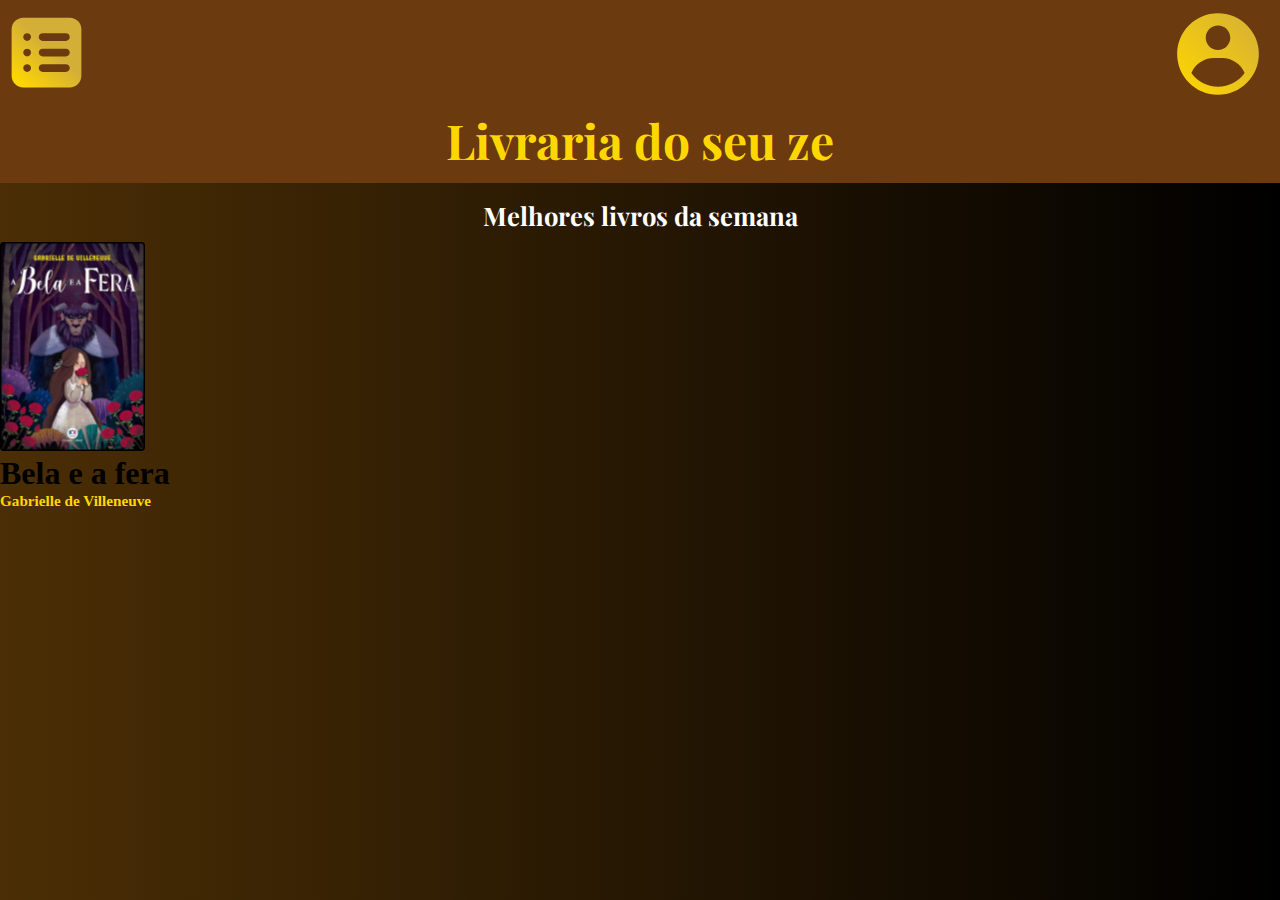
<file: index.html>
<!DOCTYPE html>
<html lang="pt-br">
<head>
  <meta charset="UTF-8">
  <meta name="viewport" content="width=device-width, initial-scale=1.0">
  <title>livraria :D</title>
  <link rel="stylesheet" href="styles/index.css">
  
</head>
<link href="https://fonts.googleapis.com/css2?family=Playfair+Display:wght@400;700&display=swap" rel="stylesheet">
<body>
  <header>
    <img src="images.svg/config.svg" alt="imagem configuracao" id="a">
    <img src="images.svg/usuario.svg" alt="imagem-usuario" id="b" class="usuario">  
    <h1 class="title-index-html">Livraria do seu ze</h1>
  </header>

<h1 class="titulo">Melhores livros da semana</h1>

  
    <img src="images.svg/livro1.svg" alt="imagem livro 1" class="belafera">
  <div class="descriçao-belafera">
    <h1>Bela e a fera</h1>
    <h2>Gabrielle de Villeneuve</h2>
  </div>

</body>
</html>
</file>
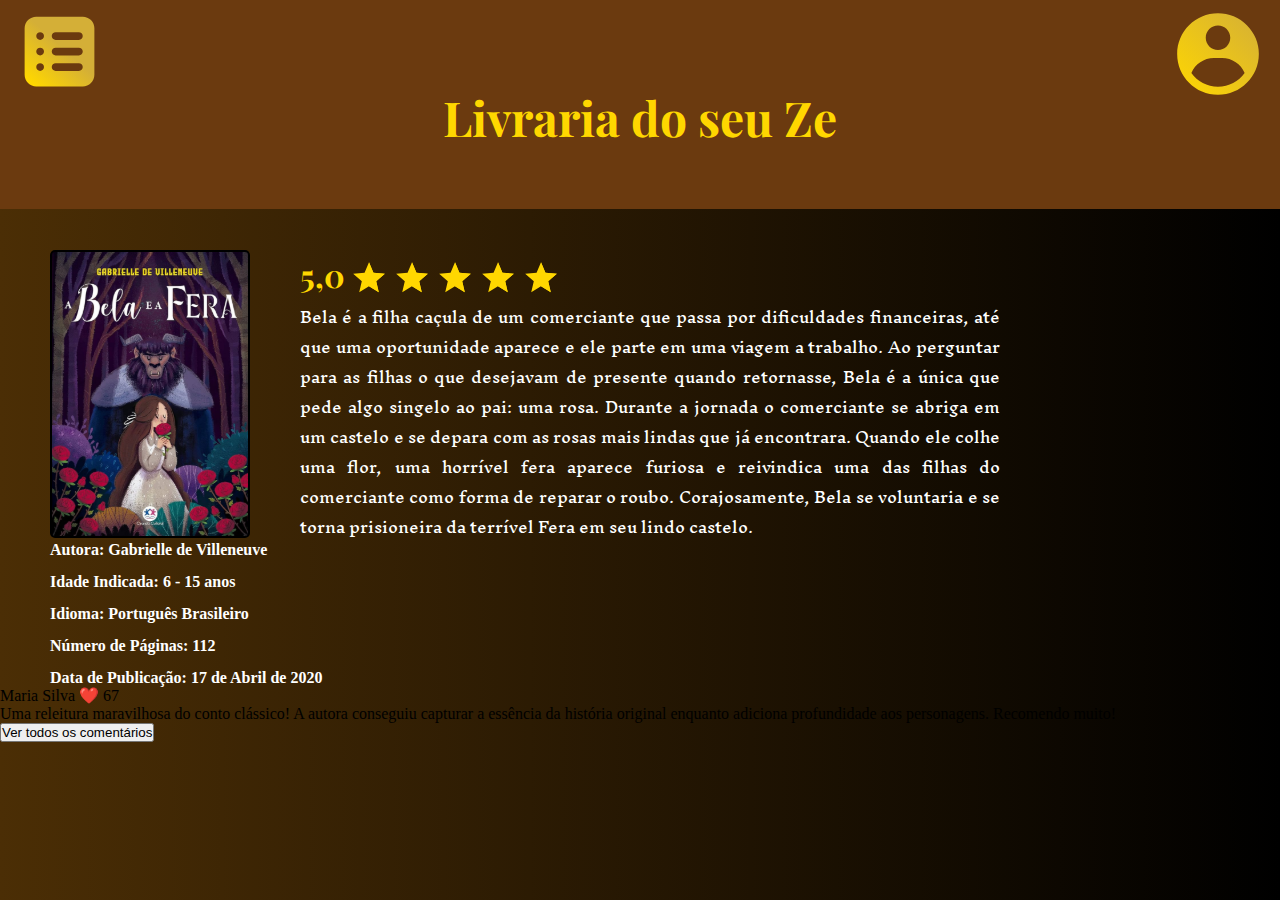
<file: bela-fera.html>
<!DOCTYPE html>
<html lang="pt-BR">
<head>
    <meta charset="UTF-8">
    <meta name="viewport" content="width=device-width, initial-scale=1.0">
    <title>Review bela-fera</title>
    <link rel="stylesheet" href="styles/bela-fera.css">
</head>
<link rel="preconnect" href="https://fonts.googleapis.com">
<link rel="preconnect" href="https://fonts.gstatic.com" crossorigin>
<link href="https://fonts.googleapis.com/css2?family=Inknut+Antiqua:wght@300;400;500;600;700;800;900&display=swap" rel="stylesheet">
<body>
    <header>
        <h1 class="title-index-html">Livraria do seu Ze</h1>
        <img src="images.svg/usuario.svg" alt="usuário" class="usuario">
        <img src="images.svg/config.svg" alt="configuracao" class="config">
    </header>

    <div class="container">
        <img src="images.svg/livro1.svg" alt="imagem livro1" class="belafera">
    </div>
    <div class="star-group">
        <h1 class="numero-notas">5,0</h1>
        <img src="images.svg/star.svg" alt="star05">
        <img src="images.svg/star.svg" alt="star01">
        <img src="images.svg/star.svg" alt="star02">
        <img src="images.svg/star.svg" alt="star03">
        <img src="images.svg/star.svg" alt="star04">
    </div>
    <div class="sinopse-belafera">
        Bela é a filha caçula de um comerciante que passa por dificuldades financeiras, até que uma
        oportunidade aparece e ele parte em uma viagem a trabalho. Ao perguntar para as filhas o que
        desejavam de presente quando retornasse, Bela é a única que pede algo singelo ao pai: uma rosa.
        Durante a jornada o comerciante se abriga em um castelo e se depara com as rosas mais lindas que já
        encontrara. Quando ele colhe uma flor, uma horrível fera aparece furiosa e reivindica uma das filhas do
        comerciante como forma de reparar o roubo. Corajosamente, Bela se voluntaria e se torna prisioneira da
        terrível Fera em seu lindo castelo.
    </div>
    <div class="descricao-belafera">
        Autora: Gabrielle de Villeneuve<br>
        <br>
        Idade Indicada: 6 - 15 anos<br>
        <br>
        Idioma: Português Brasileiro<br>
        <br>
        Número de Páginas: 112<br>
        <br>
        Data de Publicação: 17 de Abril de 2020<br>
    </div>

    <!-- NOVO: Seção de comentários -->
    <div class="comentarios-section">
        <div class="comentario-destaque">
            <div class="comentario-header">
                <span class="comentario-autor">Maria Silva</span>
                <span class="comentario-curtidas">❤️ 67</span>
            </div>
            <p class="comentario-texto">
                 Uma releitura maravilhosa do conto clássico! A autora conseguiu capturar a essência da história 
                original enquanto adiciona profundidade aos personagens. Recomendo muito!
            </p>
            </p>
        </div>
        <button class="btn-todos-comentarios">Ver todos os comentários</button>
    </div>
</body>
</html>
</file>
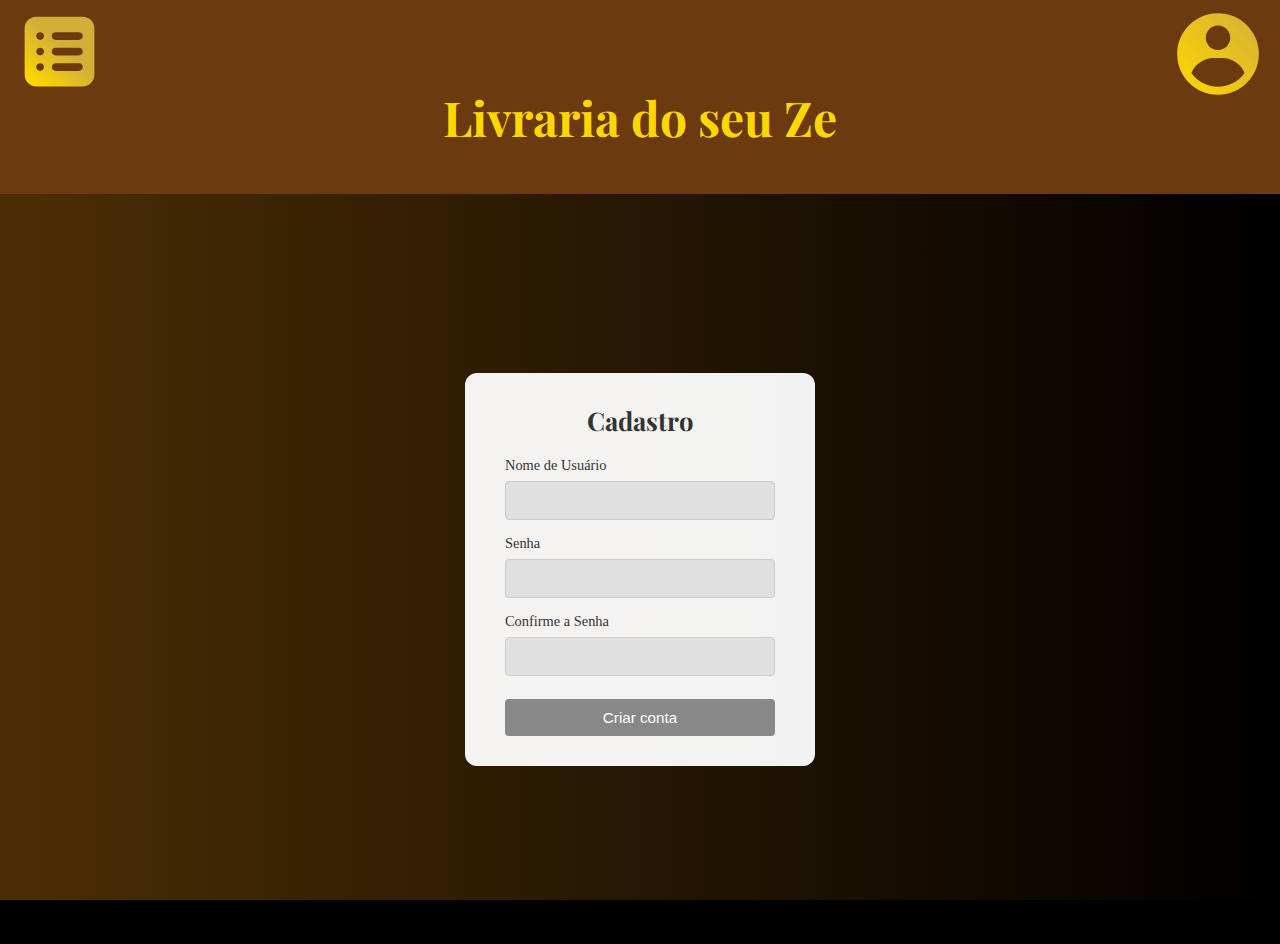
<file: cadastro.html>
<!DOCTYPE html>
<html lang="pt-BR">
<head>
    <meta charset="UTF-8">
    <meta name="viewport" content="width=device-width, initial-scale=1.0">
    <title>The Review Shelf - Cadastro</title>
    <link rel="stylesheet" href="styles/cadastro.css">
</head>
<body>
    <header>
        <h1 class="title-index-html">Livraria do seu Ze</h1>
        <img src="images.svg/usuario.svg" alt="usuário" class="usuario">
        <img src="images.svg/config.svg" alt="configuracao" class="config">
    </header>

    <div class="form-wrapper">
        <div class="form-box">
            <h2 class="form-titulo">Cadastro</h2>
            
            <form>
                <label class="form-label">Nome de Usuário</label>
                <input type="text" class="form-input" required>
                
                <label class="form-label">Senha</label>
                <input type="email" class="form-input" required>
                
                <label class="form-label">Confirme a Senha</label>
                <input type="password" class="form-input" required>
                
                <button type="submit" class="form-button">Criar conta</button>
            </form>
        </div>
    </div>
</body>
</html>
</file>
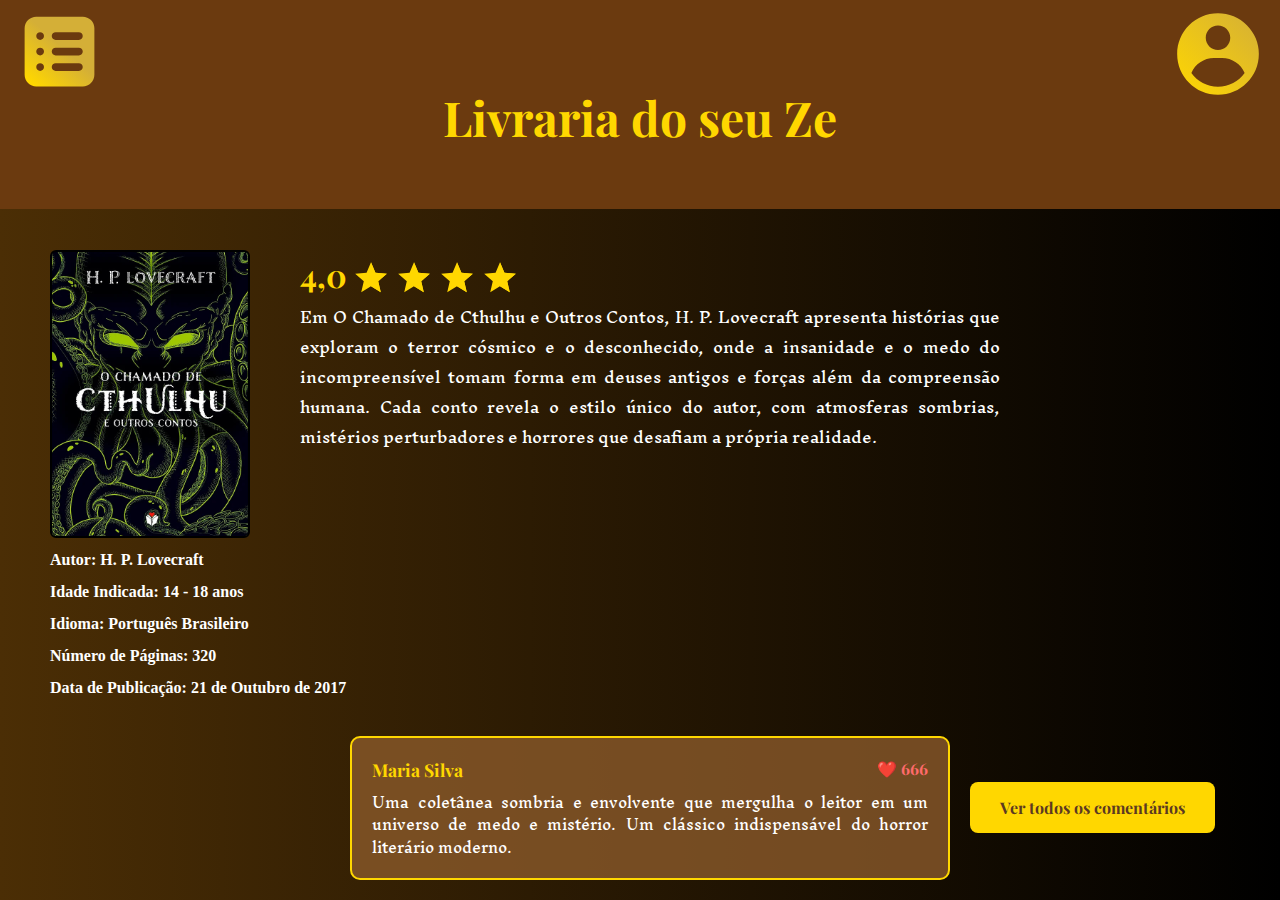
<file: contos.html>
<!DOCTYPE html>
<html lang="pt-BR">
<head>
    <meta charset="UTF-8">
    <meta name="viewport" content="width=device-width, initial-scale=1.0">
    <title>Review contos</title>
    <link rel="stylesheet" href="styles/contos.css">
</head>
<link rel="preconnect" href="https://fonts.googleapis.com">
<link rel="preconnect" href="https://fonts.gstatic.com" crossorigin>
<link href="https://fonts.googleapis.com/css2?family=Inknut+Antiqua:wght@300;400;500;600;700;800;900&display=swap" rel="stylesheet">
<body>
    <header>
        <h1 class="title-index-html">Livraria do seu Ze</h1>
        <img src="images.svg/usuario.svg" alt="usuário" class="usuario">
        <img src="images.svg/config.svg" alt="configuracao" class="config">
    </header>

    <div class="container">
        <img src="images.svg/livro4.svg" alt="imagem livro4" class="contos">
    </div>
    <div class="star-group">
        <h1 class="numero-notas">4,0</h1>
        <img src="images.svg/star.svg" alt="star01">
        <img src="images.svg/star.svg" alt="star02">
        <img src="images.svg/star.svg" alt="star03">
        <img src="images.svg/star.svg" alt="star04">
    </div>
    <div class="sinopse-contos">
       Em O Chamado de Cthulhu e Outros Contos, H. P. Lovecraft apresenta histórias que exploram
        o terror cósmico e o desconhecido, onde a insanidade e o medo do incompreensível
        tomam forma em deuses antigos e forças além da compreensão humana.
        Cada conto revela o estilo único do autor, com atmosferas sombrias,
        mistérios perturbadores e horrores que desafiam a própria realidade.<br>
    </div>
    <div class="descricao-contos">
        Autor: H. P. Lovecraft<br>
        <br>
        Idade Indicada: 14 - 18 anos<br>
        <br>
        Idioma: Português Brasileiro<br>
        <br>
        Número de Páginas: 320<br>
        <br>
        Data de Publicação: 21 de Outubro de 2017<br>
    </div>

    <!-- NOVO: Seção de comentários -->
    <div class="comentarios-section">
        <div class="comentario-destaque">
            <div class="comentario-header">
                <span class="comentario-autor">Maria Silva</span>
                <span class="comentario-curtidas">❤️ 666</span>
            </div>
            <p class="comentario-texto">
               Uma coletânea sombria e envolvente que mergulha o leitor em um universo de medo e mistério. 
               Um clássico indispensável do horror literário moderno.
            </p>
            </p>
        </div>
        <button class="btn-todos-comentarios">Ver todos os comentários</button>
    </div>
</body>
</html>
</file>
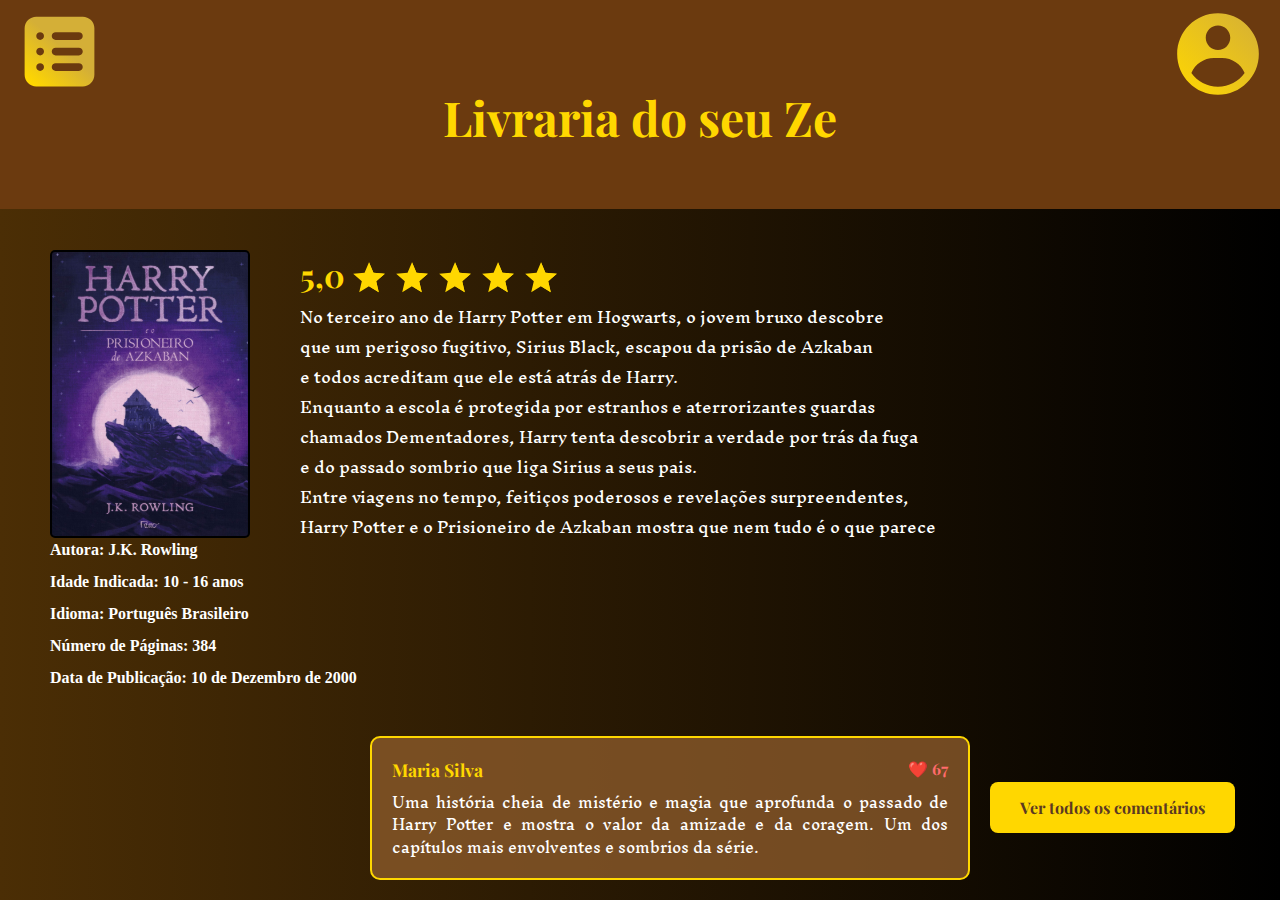
<file: harry-potter.html>
<!DOCTYPE html>
<html lang="pt-BR">
<head>
    <meta charset="UTF-8">
    <meta name="viewport" content="width=device-width, initial-scale=1.0">
    <title>Review harry-potter</title>
    <link rel="stylesheet" href="styles/harry-potter.css">
</head>
<link rel="preconnect" href="https://fonts.googleapis.com">
<link rel="preconnect" href="https://fonts.gstatic.com" crossorigin>
<link href="https://fonts.googleapis.com/css2?family=Inknut+Antiqua:wght@300;400;500;600;700;800;900&display=swap" rel="stylesheet">
<body>
    <header>
        <h1 class="title-index-html">Livraria do seu Ze</h1>
        <img src="images.svg/usuario.svg" alt="usuário" class="usuario">
        <img src="images.svg/config.svg" alt="configuracao" class="config">
    </header>

    <div class="container">
        <img src="images.svg/livro2.svg" alt="imagem livro2" class="harrypotter">
    </div>
    <div class="star-group">
        <h1 class="numero-notas">5,0</h1>
        <img src="images.svg/star.svg" alt="star05">
        <img src="images.svg/star.svg" alt="star01">
        <img src="images.svg/star.svg" alt="star02">
        <img src="images.svg/star.svg" alt="star03">
        <img src="images.svg/star.svg" alt="star04">
    </div>
    <div class="sinopse-harrypotter">
        No terceiro ano de Harry Potter em Hogwarts, o jovem bruxo descobre<br>
        que um perigoso fugitivo, Sirius Black, escapou da prisão de Azkaban <br>
        e todos acreditam que ele está atrás de Harry.<br>
        Enquanto a escola é protegida por estranhos e aterrorizantes guardas<br>
        chamados Dementadores, Harry tenta descobrir a verdade por trás da fuga<br>
        e do passado sombrio que liga Sirius a seus pais.<br>
        Entre viagens no tempo, feitiços poderosos e revelações surpreendentes,<br>
        Harry Potter e o Prisioneiro de Azkaban mostra que nem tudo é o que parece <br>
    </div>
    <div class="descricao-harrypotter">
    Autora: J.K. Rowling<br>
    <br>
    Idade Indicada: 10 - 16 anos<br>
    <br>
    Idioma: Português Brasileiro<br>
    <br>
    Número de Páginas: 384<br>
    <br>
    Data de Publicação: 10 de Dezembro de 2000<br>

        
    </div>

    <!-- NOVO: Seção de comentários -->
    <div class="comentarios-section">
        <div class="comentario-destaque">
            <div class="comentario-header">
                <span class="comentario-autor">Maria Silva</span>
                <span class="comentario-curtidas">❤️ 67</span>
            </div>
            <p class="comentario-texto">
                Uma história cheia de mistério e magia que aprofunda o passado de Harry Potter e mostra o valor da amizade e da coragem.
                 Um dos capítulos mais envolventes e sombrios da série.
            </p>
            </p>
        </div>
        <button class="btn-todos-comentarios">Ver todos os comentários</button>
    </div>
</body>
</html>
</file>
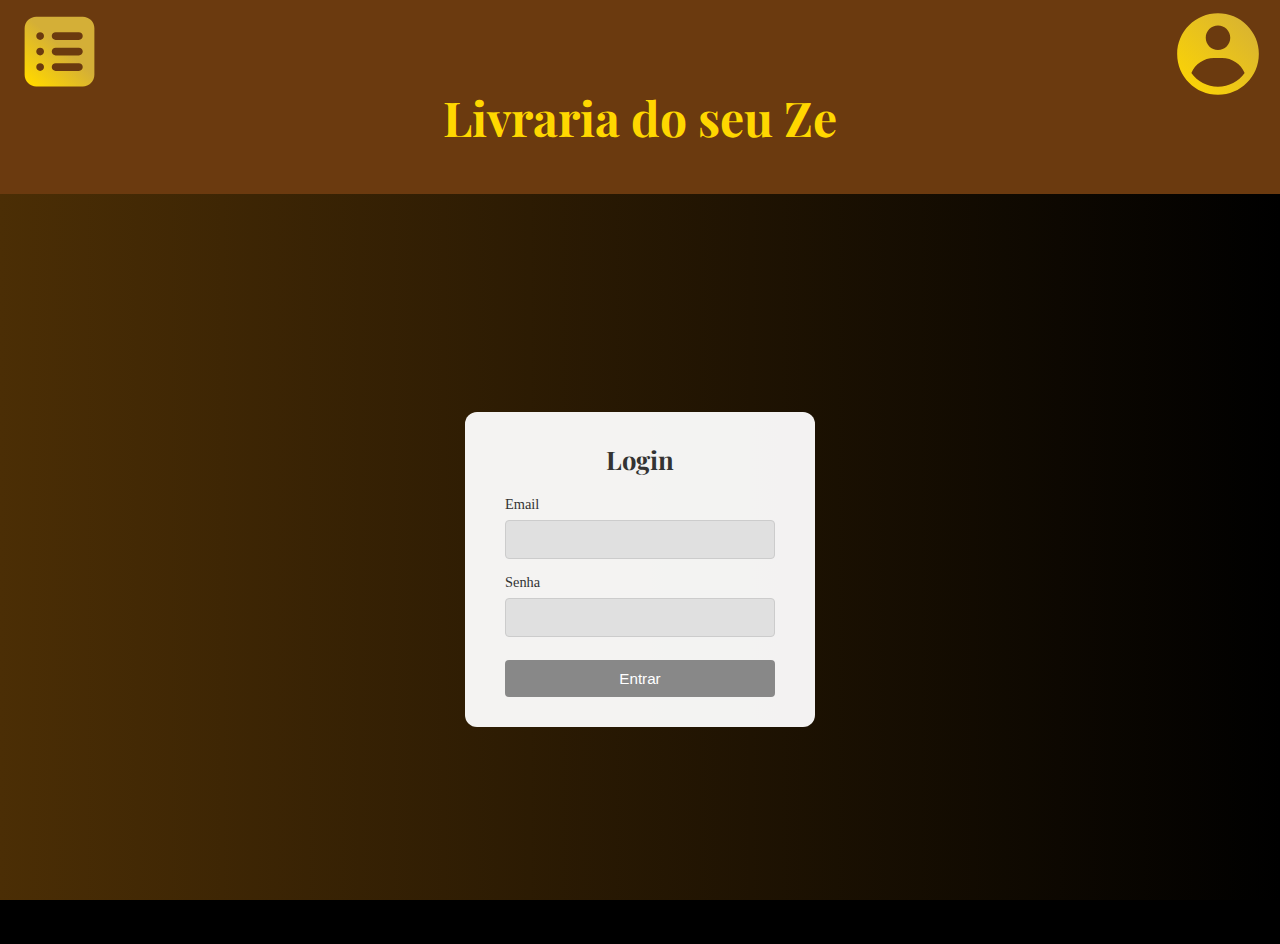
<file: login.html>
<!DOCTYPE html>
<html lang="pt-BR">
<head>
    <meta charset="UTF-8">
    <meta name="viewport" content="width=device-width, initial-scale=1.0">
    <title>The Review Shelf - Login</title>
    <link rel="stylesheet" href="styles/login.css">
</head>
<body>
    <header>
        <h1 class="title-index-html">Livraria do seu Ze</h1>
        <img src="images.svg/usuario.svg" alt="usuário" class="usuario">
        <img src="images.svg/config.svg" alt="configuracao" class="config">
    </header>

    <div class="form-wrapper">
        <div class="form-box">
            <h2 class="form-titulo">Login</h2>
            
            <form>
                <label class="form-label">Email</label>
                <input type="email" class="form-input" required>
                
                <label class="form-label">Senha</label>
                <input type="password" class="form-input" required>
                
                <button type="submit" class="form-button">Entrar</button>
            </form>
        </div>
    </div>
</body>
</html>
</file>
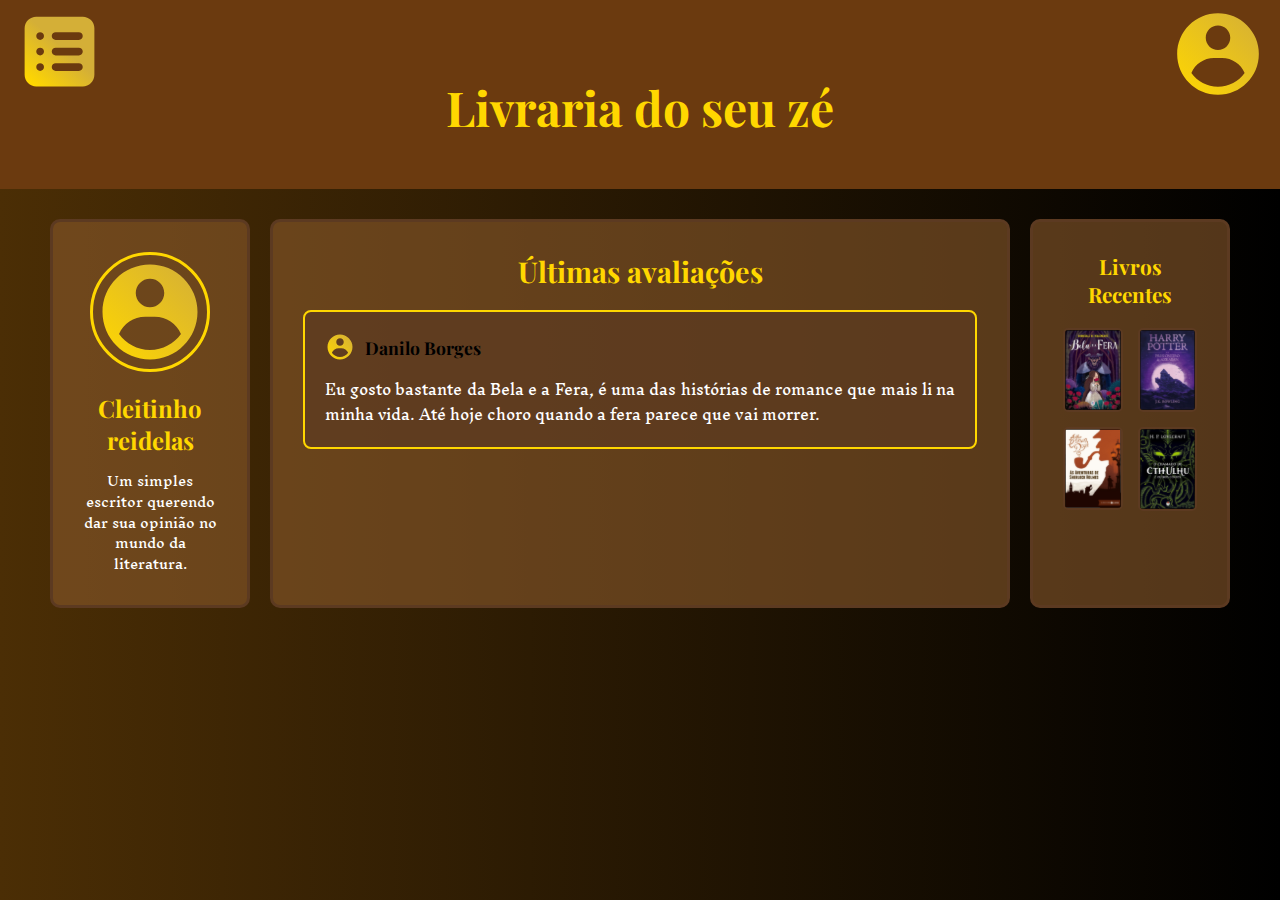
<file: perfil.html>
<!DOCTYPE html>
<html lang="pt-BR">
<head>
    <meta charset="UTF-8">
    <meta name="viewport" content="width=device-width, initial-scale=1.0">
    <title>Pagina de Perfil</title>
    <link rel="stylesheet" href="styles/perfil.css">
</head>
<link rel="preconnect" href="https://fonts.googleapis.com">
<link rel="preconnect" href="https://fonts.gstatic.com" crossorigin>
<link href="https://fonts.googleapis.com/css2?family=Inknut+Antiqua:wght@300;400;500;600;700;800;900&display=swap" rel="stylesheet">
<body>
    <header>
        <h1 class="title-index-html">Livraria do seu zé</h1>
        <img src="images.svg/usuario.svg" alt="usuário" class="usuario">
        <img src="images.svg/config.svg" alt="configuracao" class="config">
    </header>

    <div class="container-principal">
        <!-- coluna da esquerda -->
        <div class="card-perfil">
            <img src="images.svg/usuario.svg" alt="foto perfil" class="foto-perfil">
            <h2 class="nome-usuario">Cleitinho reidelas</h2>
            <p class="descricao-usuario">Um simples escritor querendo dar sua opinião no mundo da literatura.</p>
        </div>

        <!-- coluna das avaliações -->
        <div class="card-avaliacoes">
            <h2 class="titulo-avaliacoes">Últimas avaliações</h2>
            <div class="avaliacao-item">
                <div class="avaliacao-header">
                    <img src="images.svg/usuario.svg" alt="usuario" class="avaliacao-usuario-icone">
                    <span class="avaliacao-nome">Danilo Borges</span>
                </div>
                <p class="avaliacao-texto">
                    Eu gosto bastante da Bela e a Fera, é uma das histórias de romance que 
                    mais li na minha vida. Até hoje choro quando a fera parece que vai morrer.
                </p>
            </div>
        </div>

        <!-- coluna da direita -->
        <div class="card-livros-recentes">
            <h2 class="titulo-livros-recentes">Livros Recentes</h2>
            <div class="livros-grid">
               <img src="images.svg/livro1.svg" alt="imagem livro1" class="livro-recente">
                <img src="images.svg/livro2.svg" alt="imagem livro2" class="livro-recente">
                <img src="images.svg/livro3.svg" alt="imagem livro3" class="livro-recente">
                <img src="images.svg/livro4.svg" alt="imagem livro4" class="livro-recente">
            </div>
        </div>
    </div>
</body>
</html>
</file>
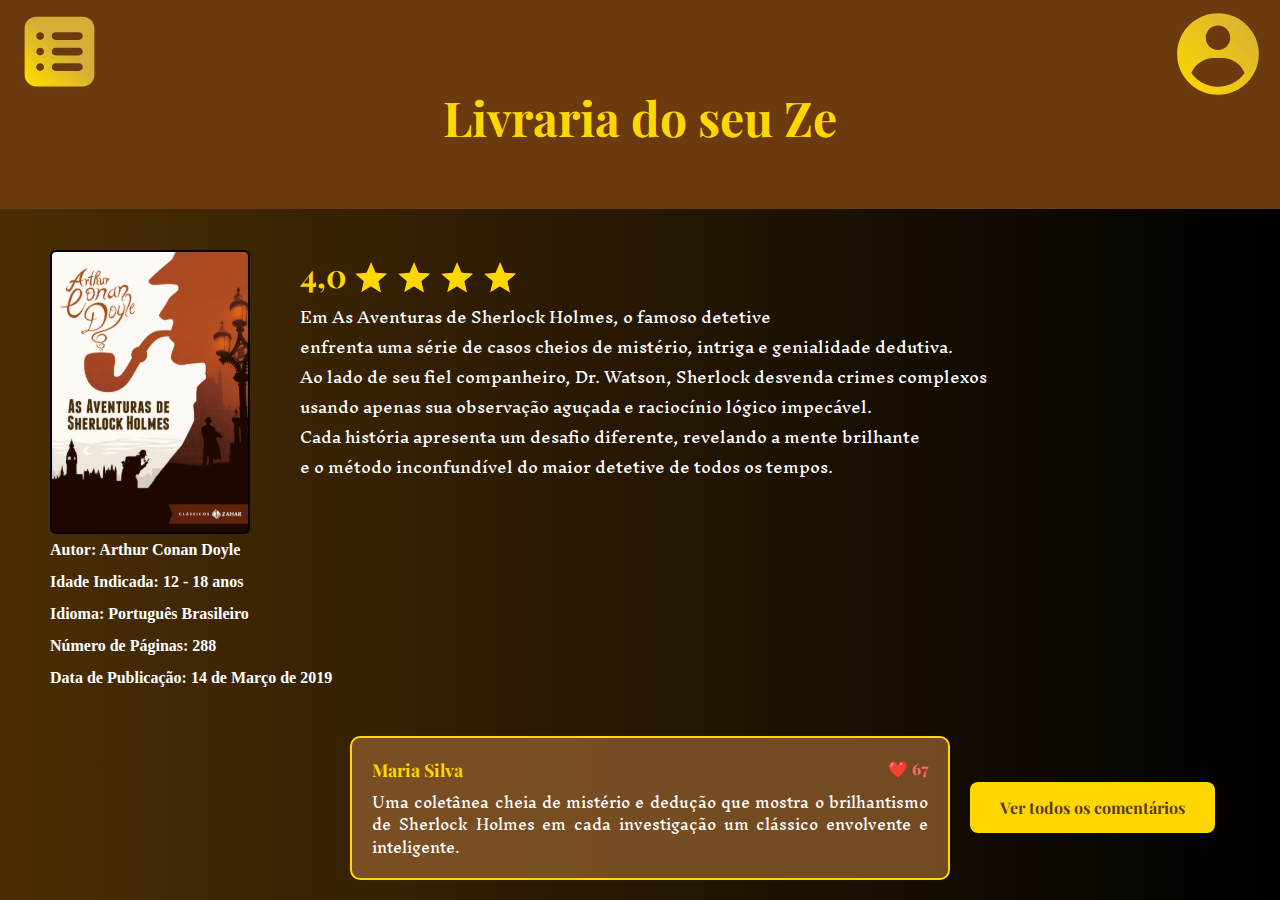
<file: sherlock.html>
<!DOCTYPE html>
<html lang="pt-BR">
<head>
    <meta charset="UTF-8">
    <meta name="viewport" content="width=device-width, initial-scale=1.0">
    <title>Review sherlock</title>
    <link rel="stylesheet" href="styles/sherlock.css">
</head>
<link rel="preconnect" href="https://fonts.googleapis.com">
<link rel="preconnect" href="https://fonts.gstatic.com" crossorigin>
<link href="https://fonts.googleapis.com/css2?family=Inknut+Antiqua:wght@300;400;500;600;700;800;900&display=swap" rel="stylesheet">
<body>
    <header>
        <h1 class="title-index-html">Livraria do seu Ze</h1>
        <img src="images.svg/usuario.svg" alt="usuário" class="usuario">
        <img src="images.svg/config.svg" alt="configuracao" class="config">
    </header>

    <div class="container">
        <img src="images.svg/livro3.svg" alt="imagem livro3" class="sherlock">
    </div>
    <div class="star-group">
        <h1 class="numero-notas">4,0</h1>
        <img src="images.svg/star.svg" alt="star01">
        <img src="images.svg/star.svg" alt="star02">
        <img src="images.svg/star.svg" alt="star03">
        <img src="images.svg/star.svg" alt="star04">
    </div>
    <div class="sinopse-sherlock">
        Em As Aventuras de Sherlock Holmes, o famoso detetive<br>
        enfrenta uma série de casos cheios de mistério, intriga e genialidade dedutiva.<br>
        Ao lado de seu fiel companheiro, Dr. Watson, Sherlock desvenda crimes complexos<br>
        usando apenas sua observação aguçada e raciocínio lógico impecável.<br>
        Cada história apresenta um desafio diferente, revelando a mente brilhante<br>
        e o método inconfundível do maior detetive de todos os tempos.<br>
    </div>
    <div class="descricao-sherlock">
        Autor: Arthur Conan Doyle<br>
        <br>
        Idade Indicada: 12 - 18 anos<br>
        <br>
        Idioma: Português Brasileiro<br>
        <br>
        Número de Páginas: 288<br>
        <br>
        Data de Publicação: 14 de Março de 2019<br>
    </div>

    <!-- NOVO: Seção de comentários -->
    <div class="comentarios-section">
        <div class="comentario-destaque">
            <div class="comentario-header">
                <span class="comentario-autor">Maria Silva</span>
                <span class="comentario-curtidas">❤️ 67</span>
            </div>
            <p class="comentario-texto">
                Uma coletânea cheia de mistério e dedução que mostra o brilhantismo de Sherlock Holmes em cada investigação
                um clássico envolvente e inteligente.
            </p>
            </p>
        </div>
        <button class="btn-todos-comentarios">Ver todos os comentários</button>
    </div>
</body>
</html>
</file>
<file: styles/index.css>
@import url("global.css");
@import url("https://fonts.googleapis.com/css2?family=Playfair+Display:wght@400;700&display=swap");

body{
    margin: 0;
    height: 100vh;
    background: var(--background-color);
    background-repeat: no-repeat;
    background-size: cover;
    overflow: hidden;
}

header{
    background: var(--background-header);
    padding: 6px 0;
}
/* ========== MONITORES 1280x720 ========== */
.title-index-html{
    text-align: center;
    font-size: 3.0rem;
    font-family: 'Playfair Display', serif;
    color: gold;
    margin: 5px 0;
}

.usuario{
    position: absolute;
    top: 5px;
    right: 1%;
    width: auto;
}

.titulo{
    text-align: center;
    font-size: 1.6rem;
    font-family: 'Playfair Display', serif;
    color: white;
    margin: 15px 0 10px 0;
}

.container {
    display: flex;
    gap: 35px;
    justify-content: center;
    align-items: flex-start;
    padding: 15px 40px 0 40px;
    flex-wrap: nowrap;
    margin-bottom: 70px; 
}

.belafera, .harrypotter, .detetive, .chamado{
    width: 145px;
    height: auto;
}

.descriçao-container{
    display: flex;
    gap: 22px;
    justify-content: center;
    align-items: flex-start;
    padding: 10px 40px 15px 40px;
    font-family: 'Great Vibes', cursive;
    color: white;
    flex-wrap: nowrap;
}

.descriçao-container > div {
    max-width: 145px;
    font-size: 0.85rem; 
}

h2{
    color: gold;
    font-size: 0.95rem;
    margin-bottom: 5px;
}

/* ========== MONITORES FULL HD 1920x1080 ========== */
@media (min-width: 1920px) {
    .title-index-html{
        font-size: 2.8rem;
        margin: 15px 0;
    }
    
    .titulo{
        font-size: 2.5rem;
        margin: 30px 0 15px 0;
    }
    
    .container {
        gap: 150px;
        padding: 40px 100px 0 100px;
        margin-bottom: 10px; 
    }
    
    .belafera, .harrypotter, .detetive, .chamado{
        width: 220px;
    }
    
    .descriçao-container{
        gap: 150px;
        padding: 30px 100px 30px 100px;
    }
    
    .descriçao-container > div {
        max-width: 220px;
        font-size: 1rem;
    }
    
    h2{
        font-size: 1.2rem;
    }
}
</file>
<file: styles/bela-fera.css>
@import url("global.css");
@import url("https://fonts.googleapis.com/css2?family=Playfair+Display:wght@400;700&display=swap");

body{
    margin: 0;
    height: 100vh;
    background: var(--background-color);
    background-repeat: no-repeat;
    background-size: cover;
    overflow: hidden;
}

header{
    position: relative;
    background: var(--background-header);
    padding: 60px 0;
}

.title-index-html{
    text-align: center;
    font-size: 3.0rem;
    font-family: 'Playfair Display', serif;
    color: gold;
    margin: 25px 0 0 0;
}

.usuario{
    position: absolute;
    top: 5px;
    right: 1%;
}

.config{
    position: absolute;
    top: 5px;
    left: 1%;
}

.container{
    position: absolute;
    left: 50px;
    top: 250px;
}

.belafera{
    width: 200px;  /* Ajuste o tamanho que quiser */
}

.star-group{
   display: flex;
   align-items: flex-start;
   margin-left: 300px;
   padding-top: 50px;
   gap: 5px;
   
   
  

}

.numero-notas{
    position: relative;
    bottom: 6px;
    font-family: 'Playfair Display', serif;
    color: gold;
    margin: 0;
    font-size: 2rem;
}

.descricao-belafera{
    position: relative;
    color: white;
    font-weight: bold;
    line-height: 1;
    margin-left: 50px;
    
}

.sinopse-belafera{
    position: relative;
    margin-left: 300px;
    color: white;
    font-family: 'Inknut Antiqua';
    font-weight: 400;
    font-size: 15px;
    line-height: 30px;
    text-align: justify;
    max-width: 700px;
}
</file>
<file: styles/cadastro.css>
@import url("global.css");
@import url("https://fonts.googleapis.com/css2?family=Playfair+Display:wght@400;700&display=swap");

body{
    margin: 0;
    height: 100vh;
    background: var(--background-color);
    background-repeat: no-repeat;
    background-size: cover;
    overflow: hidden;
}

header{
    background: var(--background-header);
    padding: 60px 0;
}
/* ========== MONITORES FULL HD 1280x720 ========== */
.title-index-html{
    text-align: center;
    font-size: 3.0rem;
    font-family: 'Playfair Display', serif;
    color: gold;
    margin: 5px 0;
    position: relative;
    top: 20px;
}

.usuario{
    position: absolute;
    top: 5px;
    right: 1%;
    width: auto;
}
.config{
    position: absolute;
    top: 5px;
    left: 1%;
    width: auto;
}

.form-wrapper{
    display: flex;
    justify-content: center;
    align-items: center;
    height: calc(100vh - 150px);
}

.form-box{
    background: rgba(255, 255, 255, 0.95);
    padding: 30px 40px;
    border-radius: 12px;
    width: 350px;
}

.form-titulo{
    text-align: center;
    color: #333;
    font-family: 'Playfair Display', serif;
    font-size: 1.6rem;
    margin-bottom: 20px;
}

form{
    display: flex;
    flex-direction: column;
    gap: 15px;
}

.form-label{
    color: #333;
    font-size: 0.9rem;
    margin-bottom: -8px;
}

.form-input{
    padding: 10px;
    border: 1px solid #ccc;
    border-radius: 4px;
    background: #e0e0e0;
    font-size: 0.95rem;
}

.form-input:focus{
    outline: none;
    border: 1px solid #6b3a0f;
}

.form-button{
    padding: 10px;
    background: #888;
    color: white;
    border: none;
    border-radius: 4px;
    font-size: 0.95rem;
    cursor: pointer;
    margin-top: 8px;
}

.form-button:hover{
    background: #666;
}

h2{
    color: gold;
}

/* ========== MONITORES FULL HD 1920x1080 ========== */
@media (min-width: 1920px) {
    .title-index-html{
        font-size: 2.8rem;
        margin: 15px 0;
    }
    
    .form-box{
        padding: 100px 55px;
        width: 550px;
    }
    
    .form-titulo{
        font-size: 2.2rem;
        margin-bottom: 30px;
    }
    
    form{
        gap: 20px;
    }
    
    .form-label{
        font-size: 1.05rem;
    }
    
    .form-input{
        padding: 13px;
        font-size: 1.05rem;
    }
    
    .form-button{
        padding: 13px;
        font-size: 1.05rem;
        margin-top: 12px;
    }
}
</file>
<file: styles/contos.css>
@import url("global.css");
@import url("https://fonts.googleapis.com/css2?family=Playfair+Display:wght@400;700&display=swap");

body{
    margin: 0;
    height: 100vh;
    background: var(--background-color);
    background-repeat: no-repeat;
    background-size: cover;
    overflow: hidden;
}

header{
    position: relative;
    background: var(--background-header);
    padding: 60px 0;
}

.title-index-html{
    text-align: center;
    font-size: 3.0rem;
    font-family: 'Playfair Display', serif;
    color: gold;
    margin: 25px 0 0 0;
}

.usuario{
    position: absolute;
    top: 5px;
    right: 1%;
}

.config{
    position: absolute;
    top: 5px;
    left: 1%;
}

.container{
    position: absolute;
    left: 50px;
    top: 250px;
}

.contos{
    width: 200px;  /* Ajuste o tamanho que quiser */
}

.star-group{
   display: flex;
   align-items: flex-start;
   margin-left: 300px;
   padding-top: 50px;
   gap: 5px;
   
   
  

}

.numero-notas{
    position: relative;
    bottom: 6px;
    font-family: 'Playfair Display', serif;
    color: gold;
    margin: 0;
    font-size: 2rem;
}

.descricao-contos{
    position: relative;
    color: white;
    font-weight: bold;
    line-height: 1;
    margin-left: 50px;
    margin-top: 100px;
    
}

.sinopse-contos{
    position: relative;
    margin-left: 300px;
    color: white;
    font-family: 'Inknut Antiqua';
    font-weight: 400;
    font-size: 15px;
    line-height: 30px;
    text-align: justify;
    max-width: 700px;
}
.comentarios-section {
    position: absolute;
    bottom: 20px;
    left: 50px;
    display: flex;
    align-items: center;
    gap: 20px;
}

.comentario-destaque {
    background: rgba(139, 90, 43, 0.8);
    border: 2px solid gold;
    border-radius: 10px;
    padding: 20px;
    width: 600px;
    color: white;
    margin-left: 300px;

}

.comentario-header {
    display: flex;
    justify-content: space-between;
    margin-bottom: 10px;
    font-family: 'Playfair Display', serif;
}

.comentario-autor {
    font-weight: bold;
    font-size: 1.1rem;
    color: gold;
}

.comentario-curtidas {
    color: #ff6b6b;
    font-weight: bold;
}

.comentario-texto {
    font-family: 'Inknut Antiqua';
    font-size: 14px;
    line-height: 1.6;
    margin: 0;
    text-align: justify;
}

.btn-todos-comentarios {
    background: gold;
    color: #5c3a21;
    border: none;
    padding: 15px 30px;
    font-size: 16px;
    font-weight: bold;
    font-family: 'Playfair Display', serif;
    border-radius: 8px;
    cursor: pointer;
    white-space: nowrap;
    transition: transform 0.2s;
}

.btn-todos-comentarios:hover {
    transform: scale(1.05);
}

/* Media Query para resolução 1920x1080 */
@media screen and (min-width: 1281px) {
    
    header {
        padding: 78px 0;
    }
    
    .title-index-html {
        font-size: 3.9rem;
        margin: 32.5px 0 0 0;
    }
    
    .usuario {
        top: 6.5px;
        right: 1%;
    }
    
    .config {
        top: 6.5px;
        left: 1%;
    }
    
    .container {
        left: 65px;
        top: 325px;
    }
    
    .contos {
        width: 260px;
    }
    
    .star-group {
        margin-left: 390px;
        padding-top: 65px;
        gap: 6.5px;
    }
    
    .numero-notas {
        font-size: 2.6rem;
        bottom: 7.8px;
    }
    
    .descricao-contos {
        margin-left: 65px;
        font-size: 1.15rem;
        margin-top: 120px;
    }
    
    .sinopse-contos {
        margin-left: 390px;
        font-size: 19.5px;
        line-height: 39px;
        max-width: 1000px;
    }
    
    .comentarios-section {
        bottom: 26px;
        left: 65px;
        gap: 26px;
    }
    
    .comentario-destaque {
        width: 900px;
        padding: 20px;
        margin-left: 390px;
    }
    
    .comentario-autor {
        font-size: 1.43rem;
    }
    
    .comentario-texto {
        font-size: 18.2px;
        line-height: 2.08;
    }
    
    .btn-todos-comentarios {
        padding: 19.5px 39px;
        font-size: 20.8px;
    }
}
</file>
<file: styles/harry-potter.css>
@import url("global.css");
@import url("https://fonts.googleapis.com/css2?family=Playfair+Display:wght@400;700&display=swap");

body{
    margin: 0;
    height: 100vh;
    background: var(--background-color);
    background-repeat: no-repeat;
    background-size: cover;
    overflow: hidden;
}

header{
    position: relative;
    background: var(--background-header);
    padding: 60px 0;
}

.title-index-html{
    text-align: center;
    font-size: 3.0rem;
    font-family: 'Playfair Display', serif;
    color: gold;
    margin: 25px 0 0 0;
}

.usuario{
    position: absolute;
    top: 5px;
    right: 1%;
}

.config{
    position: absolute;
    top: 5px;
    left: 1%;
}

.container{
    position: absolute;
    left: 50px;
    top: 250px;
}

.harrypotter{
    width: 200px;  /* Ajuste o tamanho que quiser */
}

.star-group{
   display: flex;
   align-items: flex-start;
   margin-left: 300px;
   padding-top: 50px;
   gap: 5px;
   
   
  

}

.numero-notas{
    position: relative;
    bottom: 6px;
    font-family: 'Playfair Display', serif;
    color: gold;
    margin: 0;
    font-size: 2rem;
}

.descricao-harrypotter{
    position: relative;
    color: white;
    font-weight: bold;
    line-height: 1;
    margin-left: 50px;
    
}

.sinopse-harrypotter{
    position: relative;
    margin-left: 300px;
    color: white;
    font-family: 'Inknut Antiqua';
    font-weight: 400;
    font-size: 15px;
    line-height: 30px;
    text-align: justify;
    max-width: 700px;
}
.comentarios-section {
    position: absolute;
    bottom: 20px;
    left: 50px;
    display: flex;
    align-items: center;
    gap: 20px;
}

.comentario-destaque {
    background: rgba(139, 90, 43, 0.8);
    border: 2px solid gold;
    border-radius: 10px;
    padding: 20px;
    width: 600px;
    color: white;
    margin-left: 320px;

}

.comentario-header {
    display: flex;
    justify-content: space-between;
    margin-bottom: 10px;
    font-family: 'Playfair Display', serif;
}

.comentario-autor {
    font-weight: bold;
    font-size: 1.1rem;
    color: gold;
}

.comentario-curtidas {
    color: #ff6b6b;
    font-weight: bold;
}

.comentario-texto {
    font-family: 'Inknut Antiqua';
    font-size: 14px;
    line-height: 1.6;
    margin: 0;
    text-align: justify;
}

.btn-todos-comentarios {
    background: gold;
    color: #5c3a21;
    border: none;
    padding: 15px 30px;
    font-size: 16px;
    font-weight: bold;
    font-family: 'Playfair Display', serif;
    border-radius: 8px;
    cursor: pointer;
    white-space: nowrap;
    transition: transform 0.2s;
}

.btn-todos-comentarios:hover {
    transform: scale(1.05);
}

/* Media Query para resolução 1920x1080 */
@media screen and (min-width: 1281px) {
    
    header {
        padding: 78px 0;
    }
    
    .title-index-html {
        font-size: 3.9rem;
        margin: 32.5px 0 0 0;
    }
    
    .usuario {
        top: 6.5px;
        right: 1%;
    }
    
    .config {
        top: 6.5px;
        left: 1%;
    }
    
    .container {
        left: 65px;
        top: 325px;
    }
    
    .harrypotter {
        width: 260px;
    }
    
    .star-group {
        margin-left: 390px;
        padding-top: 65px;
        gap: 6.5px;
    }
    
    .numero-notas {
        font-size: 2.6rem;
        bottom: 7.8px;
    }
    
    .descricao-harrypotter {
        margin-left: 65px;
        font-size: 1.15rem;
    }
    
    .sinopse-harrypotter {
        margin-left: 390px;
        font-size: 19.5px;
        line-height: 39px;
        max-width: 1000px;
    }
    
    .comentarios-section {
        bottom: 26px;
        left: 65px;
        gap: 26px;
    }
    
    .comentario-destaque {
        width: 900px;
        padding: 20px;
        margin-left: 390px;
    }
    
    .comentario-autor {
        font-size: 1.43rem;
    }
    
    .comentario-texto {
        font-size: 18.2px;
        line-height: 2.08;
    }
    
    .btn-todos-comentarios {
        padding: 19.5px 39px;
        font-size: 20.8px;
    }
}
</file>
<file: styles/login.css>
@import url("global.css");
@import url("https://fonts.googleapis.com/css2?family=Playfair+Display:wght@400;700&display=swap");

body{
    margin: 0;
    height: 100vh;
    background: var(--background-color);
    background-repeat: no-repeat;
    background-size: cover;
    overflow: hidden;
}

header{
    background: var(--background-header);
    padding: 60px 0;
}

/* ========== MONITORES FULL HD 1280x720 ========== */
.title-index-html{
    text-align: center;
    font-size: 3.0rem;
    font-family: 'Playfair Display', serif;
    color: gold;
    margin: 5px 0;
    position: relative;
    top: 20px;
}

.usuario{
    position: absolute;
    top: 5px;
    right: 1%;
    width: auto;
}

.config{
    position: absolute;
    top: 5px;
    left: 1%;
    width: auto;
}

.form-wrapper{
    display: flex;
    justify-content: center;
    align-items: center;
    height: calc(100vh - 150px);
}

.form-box{
    background: rgba(255, 255, 255, 0.95);
    padding: 30px 40px;
    border-radius: 12px;
    width: 350px;
}

.form-titulo{
    text-align: center;
    color: #333;
    font-family: 'Playfair Display', serif;
    font-size: 1.6rem;
    margin-bottom: 20px;
}

form{
    display: flex;
    flex-direction: column;
    gap: 15px;
}

.form-label{
    color: #333;
    font-size: 0.9rem;
    margin-bottom: -8px;
}

.form-input{
    padding: 10px;
    border: 1px solid #ccc;
    border-radius: 4px;
    background: #e0e0e0;
    font-size: 0.95rem;
}

.form-input:focus{
    outline: none;
    border: 1px solid #6b3a0f;
}

.form-button{
    padding: 10px;
    background: #888;
    color: white;
    border: none;
    border-radius: 4px;
    font-size: 0.95rem;
    cursor: pointer;
    margin-top: 8px;
}

.form-button:hover{
    background: #666;
}

h2{
    color: gold;
}

/* ========== MONITORES FULL HD 1920x1080 ========== */
@media (min-width: 1920px) {
    .title-index-html{
        font-size: 2.8rem;
        margin: 15px 0;
    }
    
    .form-box{
        padding: 100px 55px;
        width: 550px;
    }
    
    .form-titulo{
        font-size: 2.2rem;
        margin-bottom: 30px;
    }
    
    form{
        gap: 20px;
    }
    
    .form-label{
        font-size: 1.05rem;
    }
    
    .form-input{
        padding: 13px;
        font-size: 1.05rem;
    }
    
    .form-button{
        padding: 13px;
        font-size: 1.05rem;
        margin-top: 12px;
    }
}
</file>
<file: styles/perfil.css>
@import url("global.css");
@import url("https://fonts.googleapis.com/css2?family=Playfair+Display:wght@400;700&display=swap");

body {
    margin: 0;
    min-height: 100vh;
    background: var(--background-color);
    background-repeat: no-repeat;
    background-size: cover;
}

header {
    position: relative;
    background: var(--background-header);
    padding: 50px 0;
}

.title-index-html {
    text-align: center;
    font-size: 3.0rem;
    font-family: 'Playfair Display', serif;
    color: gold;
    margin: 25px 0 0 0;
}

.usuario {
    position: absolute;
    top: 5px;
    right: 1%;
    cursor: pointer;
}

.config {
    position: absolute;
    top: 5px;
    left: 1%;
    cursor: pointer;
}

.container-principal {
    display: flex;
    gap: 20px;
    padding: 30px 50px;
    max-width: 1280px;
    margin: 0 auto;
}

.card-perfil {
    background: rgba(139, 90, 43, 0.6);
    border: 3px solid #5c3a21;
    border-radius: 10px;
    padding: 30px;
    width: 200px;
    display: flex;
    flex-direction: column;
    align-items: center;
    text-align: center;
}

.foto-perfil {
    width: 120px;
    height: 120px;
    border-radius: 50%;
    border: 3px solid gold;
    margin-bottom: 20px;
}

.nome-usuario {
    font-family: 'Playfair Display', serif;
    color: gold;
    font-size: 1.5rem;
    margin: 0 0 15px 0;
}

.descricao-usuario {
    font-family: 'Inknut Antiqua';
    color: white;
    font-size: 13px;
    line-height: 1.6;
    margin: 0;
}

.card-avaliacoes {
    background: rgba(139, 90, 43, 0.6);
    border: 3px solid #5c3a21;
    border-radius: 10px;
    padding: 30px;
    flex: 1;
}

.titulo-avaliacoes {
    font-family: 'Playfair Display', serif;
    color: gold;
    font-size: 1.8rem;
    margin: 0 0 20px 0;
    text-align: center;
}

.avaliacao-item {
    background: rgba(92, 58, 33, 0.7);
    border: 2px solid gold;
    border-radius: 8px;
    padding: 20px;
}

.avaliacao-header {
    display: flex;
    align-items: center;
    gap: 10px;
    margin-bottom: 15px;
}

.avaliacao-usuario-icone {
    width: 30px;
    height: 30px;
    border-radius: 50%;
}

.avaliacao-nome {
    font-family: 'Playfair Display', serif;
    font-weight: bold;
    font-size: 1.1rem;
    color: black
}

.avaliacao-texto {
   font-family: 'Inknut Antiqua';
    color: white;
    font-size: 14px;
    line-height: 1.8;
    margin: 0;
    text-align: justify;
}

.card-livros-recentes {
    background: rgba(139, 90, 43, 0.6);
    border: 3px solid #5c3a21;
    border-radius: 10px;
    padding: 30px;
    width: 200px;
}

.titulo-livros-recentes {
    font-family: 'Playfair Display', serif;
    color: gold;
    font-size: 1.3rem;
    margin: 0 0 20px 0;
    text-align: center;
}

.livros-grid {
    display: grid;
    grid-template-columns: 1fr 1fr;
    gap: 15px;
}

.livro-recente {
    width: 100%;
    height: auto;
    border-radius: 5px;
    border: 2px solid #5c3a21;
    cursor: pointer;
    transition: transform 0.2s;
}

.livro-recente:hover {
    transform: scale(1.05);
}

@media screen and (min-width: 1281px) {
    
    header {
        padding: 50px 0;
    }
    
    .title-index-html {
        font-size: 3.9rem;
        margin: 32.5px 0 0 0;
    }
    
    .usuario {
        top: 6.5px;
        right: 1%;
    }
    
    .config {
        top: 6.5px;
        left: 1%;
    }
    
    .container-principal {
        padding: 39px 65px;
        max-width: 1920px;
        gap: 26px;
    }
    
    .card-perfil {
        width: 260px;
        padding: 39px;
    }
    
    .foto-perfil {
        width: 156px;
        height: 156px;
        margin-bottom: 26px;
    }
    
    .nome-usuario {
        font-size: 1.95rem;
        margin: 0 0 19.5px 0;
    }
    
    .descricao-usuario {
        font-size: 16.9px;
        line-height: 2.08;
    }
    
    .card-avaliacoes {
        padding: 39px;
    }
    
    .titulo-avaliacoes {
        font-size: 2.34rem;
        margin: 0 0 26px 0;
    }
    
    .avaliacao-item {
        padding: 26px;
    }
    
    .avaliacao-header {
        gap: 13px;
        margin-bottom: 19.5px;
    }
    
    .avaliacao-usuario-icone {
        width: 39px;
        height: 39px;
    }
    
    .avaliacao-nome {
        font-size: 1.43rem;
    }
    
    .avaliacao-texto {
        font-size: 18.2px;
        line-height: 2.34;
    }
    
    .card-livros-recentes {
        width: 260px;
        padding: 39px;
    }
    
    .titulo-livros-recentes {
        font-size: 1.69rem;
        margin: 0 0 26px 0;
    }
    
    .livros-grid {
        gap: 19.5px;
    }
}
</file>
<file: styles/sherlock.css>
@import url("global.css");
@import url("https://fonts.googleapis.com/css2?family=Playfair+Display:wght@400;700&display=swap");

body{
    margin: 0;
    height: 100vh;
    background: var(--background-color);
    background-repeat: no-repeat;
    background-size: cover;
    overflow: hidden;
}

header{
    position: relative;
    background: var(--background-header);
    padding: 60px 0;
}

.title-index-html{
    text-align: center;
    font-size: 3.0rem;
    font-family: 'Playfair Display', serif;
    color: gold;
    margin: 25px 0 0 0;
}

.usuario{
    position: absolute;
    top: 5px;
    right: 1%;
}

.config{
    position: absolute;
    top: 5px;
    left: 1%;
}

.container{
    position: absolute;
    left: 50px;
    top: 250px;
}

.sherlock{
    width: 200px;  /* Ajuste o tamanho que quiser */
}

.star-group{
   display: flex;
   align-items: flex-start;
   margin-left: 300px;
   padding-top: 50px;
   gap: 5px;
   
   
  

}

.numero-notas{
    position: relative;
    bottom: 6px;
    font-family: 'Playfair Display', serif;
    color: gold;
    margin: 0;
    font-size: 2rem;
}

.descricao-sherlock{
    position: relative;
    color: white;
    font-weight: bold;
    line-height: 1;
    margin-left: 50px;
    padding-top: 60px;
    
}

.sinopse-sherlock{
    position: relative;
    margin-left: 300px;
    color: white;
    font-family: 'Inknut Antiqua';
    font-weight: 400;
    font-size: 15px;
    line-height: 30px;
    text-align: justify;
    max-width: 700px;
}
.comentarios-section {
    position: absolute;
    bottom: 20px;
    left: 50px;
    display: flex;
    align-items: center;
    gap: 20px;
}

.comentario-destaque {
    background: rgba(139, 90, 43, 0.8);
    border: 2px solid gold;
    border-radius: 10px;
    padding: 20px;
    width: 600px;
    color: white;
    margin-left: 300px;

}

.comentario-header {
    display: flex;
    justify-content: space-between;
    margin-bottom: 10px;
    font-family: 'Playfair Display', serif;
}

.comentario-autor {
    font-weight: bold;
    font-size: 1.1rem;
    color: gold;
}

.comentario-curtidas {
    color: #ff6b6b;
    font-weight: bold;
}

.comentario-texto {
    font-family: 'Inknut Antiqua';
    font-size: 14px;
    line-height: 1.6;
    margin: 0;
    text-align: justify;
}

.btn-todos-comentarios {
    background: gold;
    color: #5c3a21;
    border: none;
    padding: 15px 30px;
    font-size: 16px;
    font-weight: bold;
    font-family: 'Playfair Display', serif;
    border-radius: 8px;
    cursor: pointer;
    white-space: nowrap;
    transition: transform 0.2s;
}

.btn-todos-comentarios:hover {
    transform: scale(1.05);
}

/* Media Query para resolução 1920x1080 */
@media screen and (min-width: 1281px) {
    
    header {
        padding: 78px 0;
    }
    
    .title-index-html {
        font-size: 3.9rem;
        margin: 32.5px 0 0 0;
    }
    
    .usuario {
        top: 6.5px;
        right: 1%;
    }
    
    .config {
        top: 6.5px;
        left: 1%;
    }
    
    .container {
        left: 65px;
        top: 325px;
    }
    
    .sherlock {
        width: 260px;
    }
    
    .star-group {
        margin-left: 390px;
        padding-top: 65px;
        gap: 6.5px;
    }
    
    .numero-notas {
        font-size: 2.6rem;
        bottom: 7.8px;
    }
    
    .descricao-sherlock {
        margin-left: 65px;
        font-size: 1.15rem;
        margin-top: 20px;
    }
    
    .sinopse-sherlock {
        margin-left: 390px;
        font-size: 19.5px;
        line-height: 39px;
        max-width: 1000px;
    }
    
    .comentarios-section {
        bottom: 26px;
        left: 65px;
        gap: 26px;
    }
    
    .comentario-destaque {
        width: 900px;
        padding: 20px;
        margin-left: 390px;
    }
    
    .comentario-autor {
        font-size: 1.43rem;
    }
    
    .comentario-texto {
        font-size: 18.2px;
        line-height: 2.08;
    }
    
    .btn-todos-comentarios {
        padding: 19.5px 39px;
        font-size: 20.8px;
    }
}
</file>
